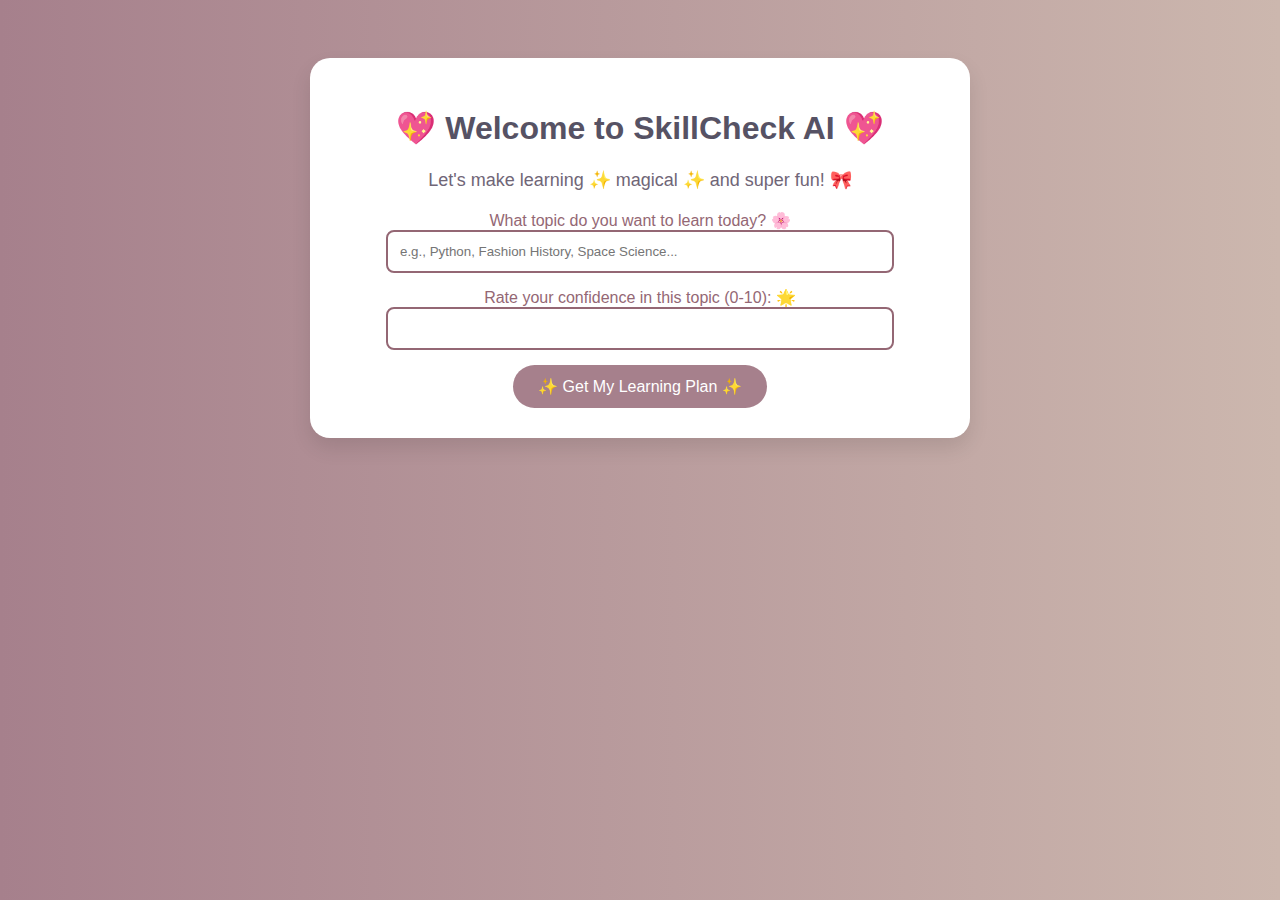
<file: templates/index.html>
<!DOCTYPE html>
<html lang="en">
<head>
    <meta charset="UTF-8">
    <meta name="viewport" content="width=device-width, initial-scale=1.0">
    <title>LearnSmart AI ✨</title>
    <link rel="stylesheet" href="/static/style.css">
</head>
<body>
    <div class="container">
        <h1 class="title">💖 Welcome to SkillCheck AI 💖</h1>
        <p class="subtitle">Let's make learning ✨ magical ✨ and super fun! 🎀</p>
        <form action="/quiz" method="POST">
            <label for="topic">What topic do you want to learn today? 🌸</label>
            <input type="text" name="topic" id="topic" placeholder="e.g., Python, Fashion History, Space Science..." required>
            
            <br>
            <label for="score">Rate your confidence in this topic (0-10): 🌟</label>
            <input type="number" name="score" min="0" max="10" required>
            
            <button type="submit" class="btn">✨ Get My Learning Plan ✨</button>
        </form>
    </div>
</body>
</html>
</file>
<file: static/style.css>
body {
    font-family: 'Poppins', sans-serif;
    background: linear-gradient(to right, #a6808c, #ccb7ae);
    text-align: center;
    padding: 50px;
    color: #946774;
}

.container {
    background: white;
    padding: 30px;
    max-width: 600px;
    margin: 0 auto;
    border-radius: 20px;
    box-shadow: 0px 10px 20px rgba(0, 0, 0, 0.1);
}

h1, h2 {
    color: #565264;
    font-weight: bold;
}

.subtitle {
    font-size: 18px;
    color: #706677;
    margin-bottom: 20px;
}

input[type=text], input[type=number] {
    padding: 12px;
    width: 80%;
    border-radius: 8px;
    border: 2px solid #946774;
    margin-bottom: 15px;
}

button.btn {
    background-color: #a6808c;
    color: white;
    padding: 12px 25px;
    border: none;
    cursor: pointer;
    font-size: 16px;
    border-radius: 25px;
    transition: all 0.3s;
}

button.btn:hover {
    background-color: #a6808c;
}

.recommendations {
    text-align: left;
    display: inline-block;
    padding: 0;
    list-style-type: none;
}

.recommendations li {
    list-style: none;
    padding: 10px;
    background: #ffe6eb;
    margin: 10px 0;
    border-radius: 10px;
    font-weight: bold;
}

.quiz-container {
    margin-top: 20px;
    padding: 15px;
    background: #ffeff3;
    border-radius: 15px;
}

.quiz-question {
    font-size: 18px;
    font-weight: bold;
    color: #946774;
}

.quiz-options {
    list-style-type: none;
    padding: 0;
}

.quiz-options li {
    padding: 8px;
    margin: 5px;
    background: #ffffff;
    border-radius: 8px;
}

a.btn {
    display: inline-block;
    margin-top: 20px;
    text-decoration: none;
    background: #946774;
    color: white;
    padding: 12px 25px;
    border-radius: 25px;
    font-weight: bold;
}

a.btn:hover {
    background: #946774;
}
</file>
